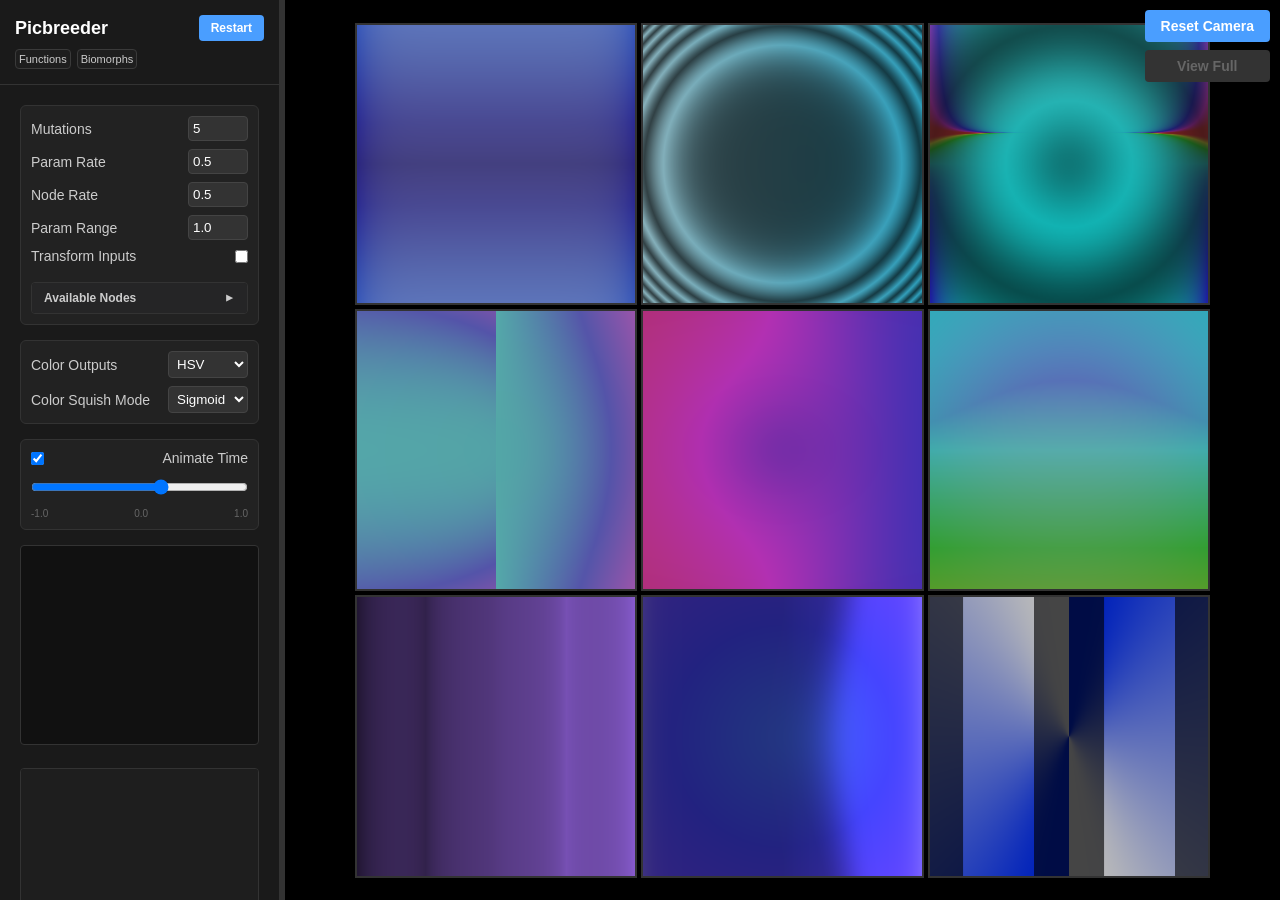
<file: picbreeder.html>
<!DOCTYPE html>
<html lang="en">
<head>
    <meta charset="UTF-8">
    <meta name="viewport" content="width=device-width, initial-scale=1.0">
    <title>Picbreeder</title>
    <style>
        * { margin: 0; padding: 0; box-sizing: border-box; }
        html, body {
            width: 100%;
            height: 100%;
            background: #111;
            overflow: hidden;
            display: flex;
        }
        
        /* Layout: Sidebar Wrapper */
        #sidebar-wrapper {
            display: flex;
            height: 100%;
            flex-shrink: 0;
            position: relative;
        }

        #sidebar {
            width: 280px;
            height: 100%;
            background: #1a1a1a;
            border-right: 1px solid #333;
            display: flex;
            flex-direction: column;
            overflow: hidden;
            color: #ccc;
            font-family: sans-serif;
            font-size: 14px;
        }

        #sidebar.collapsed {
            width: 0 !important;
            padding: 0;
            border: none;
            overflow: hidden;
        }

        #sidebar-resizer {
            width: 5px;
            height: 100%;
            background: #333;
            cursor: col-resize;
            user-select: none;
            z-index: 100;
            transition: background 0.2s;
        }
        #sidebar-resizer:hover, body.resizing-sidebar #sidebar-resizer {
            background: #4a9eff;
        }

        .sidebar-header {
            padding: 15px;
            border-bottom: 1px solid #333;
            flex-shrink: 0;
        }

        .sidebar-header h2 {
            margin: 0;
            font-size: 18px;
            color: #fff;
        }
        
        .controls-content {
            flex: 1;
            overflow-y: auto;
            display: flex;
            flex-direction: column;
            gap: 10px;
            padding: 10px;
        }

        #toggleSidebar {
            background: transparent;
            border: 1px solid #444;
            color: #888;
            border-radius: 4px;
            cursor: pointer;
            width: 24px;
            height: 24px;
            display: flex;
            align-items: center;
            justify-content: center;
            font-weight: bold;
        }
        #toggleSidebar:hover { color: #fff; border-color: #666; }

        .controls-content {
            padding: 20px;
            display: flex;
            flex-direction: column;
            gap: 15px;
            flex-grow: 1;
        }

        /* --- Grid & Content --- */
        #grid-container {
            flex-grow: 1;
            height: 100%;
            display: flex;
            align-items: center;
            justify-content: center;
            background: #000;
            position: relative;
            overflow: hidden;
        }

        #grid {
            display: grid;
            grid-template-columns: repeat(3, 1fr);
            grid-template-rows: repeat(3, 1fr);
            /* Dynamically sized via JS */
            width: 90%; 
            height: 90%;
            gap: 4px;
            transform-origin: center; 
        }

        .cell {
            position: relative;
            cursor: pointer;
            overflow: hidden;
            background: #000;
            box-sizing: content-box; /* Border adds to size, not subtracted from it */
        }
        
        /* Use pseudo-element for border to avoid affecting canvas size */
        .cell::before {
            content: '';
            position: absolute;
            top: 0;
            left: 0;
            right: 0;
            bottom: 0;
            border: 2px solid #333;
            pointer-events: none;
            z-index: 1;
        }
        
        .cell:hover::before {
            border-color: #666;
        }
        
        .cell.selected::before {
            border-color: #4a9eff;
            border-width: 6px;
        }
        
        .cell canvas {
            width: 100%;
            height: 100%;
            display: block;
        }

        /* --- Control Widgets --- */
        .control-group {
            display: flex;
            flex-direction: column;
            gap: 8px;
            background: #222;
            padding: 10px;
            border-radius: 6px;
            border: 1px solid #333;
        }
        
        label {
            display: flex;
            justify-content: space-between;
            align-items: center;
        }
        
        input[type="number"], input[type="range"], select {
            background: #333;
            border: 1px solid #444;
            color: white;
            padding: 4px;
            border-radius: 4px;
            width: 60px;
        }
        select { width: 80px; }
        
        input[type="range"] { width: 100%; }

        button.action-btn {
            background: #4a9eff;
            color: white;
            border: none;
            padding: 10px;
            border-radius: 4px;
            cursor: pointer;
            font-weight: bold;
            margin-top: 10px;
            width: 100%;
        }
        button.action-btn:hover { background: #3b82d6; }
        button.action-btn:active { background: #2563eb; }
        
        #codeDisplay {
            background: #111;
            padding: 10px;
            border: 1px solid #333;
            border-radius: 4px;
            font-family: monospace;
            font-size: 11px;
            overflow-y: auto;
            max-height: 400px;
            min-height: 200px;
        }
        
        #treeViewer {
            width: 100%;
            border: 1px solid #333;
            border-radius: 4px;
            margin-top: 8px;
            min-height: 200px;
            flex: 1;
        }
        
        .function-section {
            margin-bottom: 10px;
        }
        
        .function-header {
            font-weight: bold;
            color: #888;
            margin-bottom: 6px;
            font-size: 10px;
            text-transform: uppercase;
            letter-spacing: 0.5px;
        }
        
        .function-item {
            margin-bottom: 4px;
            padding: 6px 8px;
            background: #1a1a1a;
            border-radius: 4px;
            cursor: pointer;
            transition: all 0.15s;
            border: 1px solid transparent;
        }
        
        .function-item:hover {
            background: #222;
            border-color: #444;
        }
        
        .function-item.selected {
            background: #1e2a3a;
            border-color: #4a9eff;
        }
        
        .function-name {
            color: #4a9eff;
            font-weight: bold;
        }
        
        .function-body {
            color: #9cdcfe;
            margin-left: 4px;
        }
        
        .input-function-name {
            color: #f0a;
        }
        

        .expandable-section {
            margin-top: 10px;
            border: 1px solid #333;
            border-radius: 4px;
            overflow: hidden;
        }

        .expandable-header {
            padding: 8px 12px;
            background: #252526;
            cursor: pointer;
            user-select: none;
            display: flex;
            justify-content: space-between;
            align-items: center;
            font-size: 12px;
            color: #ccc;
            font-weight: bold;
        }

        .expandable-header:hover {
            background: #2d2d30;
        }

        .expandable-arrow {
            transition: transform 0.2s;
        }

        .expandable-section.collapsed .expandable-arrow {
            transform: rotate(-90deg);
        }

        .expandable-content {
            max-height: 300px;
            overflow-y: auto;
            background: #1a1a1a;
            padding: 10px;
            transition: max-height 0.3s ease-out;
        }

        .expandable-section.collapsed .expandable-content {
            max-height: 0;
            padding: 0;
            overflow: hidden;
        }

        .node-list {
            display: flex;
            flex-direction: column;
            gap: 6px;
        }

        .node-item {
            display: flex;
            align-items: center;
            gap: 8px;
            font-size: 12px;
            color: #ccc;
        }

        .node-item input[type="checkbox"] {
            cursor: pointer;
        }

        .help-text {
            font-size: 12px;
            color: #888;
            margin-top: 5px;
            line-height: 1.4;
        }
        
        #fullViewContainer {
            display: none;
            flex: 1;
            position: relative;
            overflow: hidden;
            background: #000;
        }
        
        #fullViewContainer.active {
            display: block;
        }
        
        #fullViewCanvas {
            width: 100%;
            height: 100%;
            display: block;
            cursor: grab;
        }
        
        #fullViewCanvas:active {
            cursor: grabbing;
        }
        
        #gridControls, #fullViewControls {
            position: absolute;
            top: 10px;
            right: 10px;
            display: flex;
            flex-direction: column;
            gap: 8px;
            z-index: 10;
        }
        
        #gridControls button, #fullViewControls button {
            background: #4a9eff;
            color: white;
            border: none;
            padding: 8px 16px;
            border-radius: 4px;
            cursor: pointer;
            font-weight: bold;
            font-size: 14px;
        }
        
        #gridControls button:hover:not(:disabled), #fullViewControls button:hover {
            background: #3b82d6;
        }
        
        #gridControls button:disabled {
            background: #333;
            color: #666;
            cursor: not-allowed;
        }

        .nav-link {
            font-size: 11px;
            color: #ccc;
            background: #1e1e1e;
            border: 1px solid #3a3a3a;
            border-radius: 4px;
            padding: 3px;
            margin-top: 8px;
            text-decoration: none;
        }
        .nav-link:hover { background: #2a2a2a; border-color: #555; color: #fff; }

        body.portrait { flex-direction: column; }
        body.portrait #sidebar-wrapper { width: 100%; height: auto; flex-direction: column-reverse; order: 2; flex-shrink: 0; }
        body.portrait #sidebar { width: 100%; height: 220px; border-right: none; border-top: 1px solid #333; }
        body.portrait #sidebar-resizer { width: 100%; height: 8px; cursor: row-resize; }
        body.portrait #grid-container { order: 1; width: 100%; height: auto; }
        body.portrait #fullViewContainer { order: 1; }

    </style>
</head>
<body>
    <div id="sidebar-wrapper">
        <div id="sidebar">
            <div class="sidebar-header">
                <div style="display: flex; justify-content: space-between; align-items: center;">
                    <h2>Picbreeder</h2>
                    <button class="action-btn" onclick="restart()" style="margin: 0; width: auto; padding: 6px 12px; font-size: 12px;">Restart</button>
                </div>
                <div style="display:flex; gap:6px;">
                    <a href="index.html" class="nav-link">Functions</a>
                    <a href="biomorphs.html" class="nav-link">Biomorphs</a>
                </div>
            </div>
            
            <div class="controls-content">
                <div class="control-group">
                    <label>
                        <span>Mutations</span>
                        <input type="number" id="mutInput" min="1" max="50" value="5">
                    </label>
                    <label>
                        <span>Param Rate</span>
                        <input type="number" id="pRateInput" min="0" max="1" step="0.1" value="0.5">
                    </label>
                    <label>
                        <span>Node Rate</span>
                        <input type="number" id="nRateInput" min="0" max="1" step="0.1" value="0.5">
                    </label>
                     <label>
                        <span>Param Range</span>
                        <input type="number" id="sizeInput" min="0.1" max="10" step="0.1" value="1.0">
                    </label>
                    <label>
                        <span>Transform Inputs</span>
                        <input type="checkbox" id="inputTransBtn"> 
                    </label>
                    
                    <div class="expandable-section collapsed" id="availableNodesSection">
                        <div class="expandable-header">
                            <span>Available Nodes</span>
                            <span class="expandable-arrow">▼</span>
                        </div>
                        <div class="expandable-content">
                            <div class="node-list" id="nodeList">
                                <!-- Node checkboxes will be populated here -->
                            </div>
                        </div>
                    </div>
                </div>

                <div class="control-group">
                    <label>
                        <span>Color Outputs</span>
                        <select id="colorOutputSelect">
                            <option value="hsv">HSV</option>
                            <option value="rgb">RGB</option>
                        </select>
                    </label>
                    <label>
                        <span>Color Squish Mode</span>
                        <select id="squishModeSelect">
                            <option value="0">Sigmoid</option>
                            <option value="1">Clip</option>
                        </select>
                    </label>
                </div>

                <div class="control-group">
                    <label>
                        <input type="checkbox" id="animBtn" checked> 
                        <span>Animate Time</span>
                    </label>
                    <input type="range" id="timeSlider" min="-1" max="1" step="0.01" value="0">
                    <div style="display:flex; justify-content:space-between; font-size:10px; color:#666;">
                        <span>-1.0</span><span>0.0</span><span>1.0</span>
                    </div>
                </div>

                <div id="codeDisplay"></div>
                <iframe id="treeViewer" src="tree_viewer.html"></iframe>
            </div>
        </div>
        <div id="sidebar-resizer"></div>
    </div>

    <div id="grid-container">
        <div id="gridControls">
            <button id="resetCameraBtn">Reset Camera</button>
            <button id="viewFullBtn" disabled>View Full</button>
        </div>
        <div id="grid">
            <!-- 9 Cells generated here -->
        </div>
    </div>
    
    <div id="fullViewContainer">
        <div id="fullViewControls">
            <button id="resetCameraBtn2">Reset Camera</button>
            <button id="exitFullBtn">Exit Full</button>
        </div>
        <canvas id="fullViewCanvas"></canvas>
    </div>

    <script src="function_trees.js"></script>
    <script>
        const grid = document.getElementById('grid');
        const gridContainer = document.getElementById('grid-container');
        const codeDisplay = document.getElementById('codeDisplay');
        const treeViewer = document.getElementById('treeViewer');
        const viewFullBtn = document.getElementById('viewFullBtn');
        const exitFullBtn = document.getElementById('exitFullBtn');
        const resetCameraBtn = document.getElementById('resetCameraBtn');
        const resetCameraBtn2 = document.getElementById('resetCameraBtn2');
        const fullViewContainer = document.getElementById('fullViewContainer');
        const fullViewCanvas = document.getElementById('fullViewCanvas');
        const animBtn = document.getElementById('animBtn');
        const timeSlider = document.getElementById('timeSlider');
        const squishModeSelect = document.getElementById('squishModeSelect');
        const availableNodesSection = document.getElementById('availableNodesSection');
        const nodeList = document.getElementById('nodeList');
        
        // Populate Available Nodes list
        function populateNodeList() {
            const nodeNames = Object.keys(NodeBlocks);
            nodeList.innerHTML = '';
            nodeNames.forEach(nodeName => {
                const item = document.createElement('div');
                item.className = 'node-item';
                
                const checkbox = document.createElement('input');
                checkbox.type = 'checkbox';
                checkbox.checked = true;
                checkbox.id = `node_${nodeName}`;
                
                const label = document.createElement('label');
                label.htmlFor = `node_${nodeName}`;
                label.textContent = nodeName;
                label.style.cursor = 'pointer';
                
                item.appendChild(checkbox);
                item.appendChild(label);
                nodeList.appendChild(item);
            });
        }
        
        // Handle expandable section toggle
        availableNodesSection.querySelector('.expandable-header').addEventListener('click', () => {
            availableNodesSection.classList.toggle('collapsed');
        });
        
        // Get currently selected nodes from checkboxes
        function getAvailableNodes() {
            const checkboxes = nodeList.querySelectorAll('input[type="checkbox"]');
            const selected = [];
            checkboxes.forEach(cb => {
                if (cb.checked) {
                    // Extract node name from id (format: node_<nodeName>)
                    const nodeName = cb.id.replace('node_', '');
                    selected.push(nodeName);
                }
            });
            return selected;
        }
        
        populateNodeList();
        
        // Settings
        const resolution = 512; 
        const cellCount = 9;
        const cells = [];
        
        // State
        let timeVal = 0.0;
        let isAnimating = true;
        let animSpeed = 0.01;
        let animDir = 1;
        let parentFn = null; 
        let squishMode = 0;
        let selectedIndex = 4; // Default to center
        let selectedTreeKey = null;
        let currentSelectedTree = null;
        
        // Full view state
        let isFullView = false;
        let fullViewGL = null;
        let fullViewProgram = null;
        let fullViewFn = null;
        
        // Shared View State (used by both grid and full view)
        let viewState = {
            scale: 1.0,
            offsetX: 0.0,
            offsetY: 0.0
        };
        let isDragging = false;
        let lastMouse = { x: 0, y: 0 };

        // --- Layout Logic (Sidebar & Grid) ---
        
        const sidebarWrapper = document.getElementById('sidebar-wrapper');
        const sidebar = document.getElementById('sidebar');
        const resizer = document.getElementById('sidebar-resizer');
        let isResizing = false;

        function resizeGrid() {
            const w = gridContainer.clientWidth;
            const h = gridContainer.clientHeight;
            const size = Math.min(w, h) * 0.95;
            grid.style.width = size + 'px';
            grid.style.height = size + 'px';
        }

        function checkOrientation() {
            const portrait = window.innerWidth < window.innerHeight;
            if (portrait) {
                sidebar.style.width = '';
            } else {
                sidebar.style.height = '';
            }
            document.body.classList.toggle('portrait', portrait);
            resizeGrid();
        }

        window.addEventListener('resize', () => {
            checkOrientation();
            if (isFullView) { resizeFullViewCanvas(); renderFullView(); }
        });
        
        resizer.addEventListener('mousedown', (e) => {
            isResizing = true;
            document.body.classList.add('resizing-sidebar');
            e.preventDefault();
        });

        resizer.addEventListener('touchstart', (e) => {
            isResizing = true;
            document.body.classList.add('resizing-sidebar');
            e.preventDefault();
        }, { passive: false });

        function handleResizerMove(clientX, clientY) {
            if (document.body.classList.contains('portrait')) {
                const newHeight = window.innerHeight - clientY;
                if (newHeight < 50 || newHeight > window.innerHeight - 100) return;
                sidebar.style.height = newHeight + 'px';
            } else {
                const newWidth = clientX;
                if (newWidth < 50 || newWidth > window.innerWidth - 100) return;
                sidebar.style.width = newWidth + 'px';
            }
            requestAnimationFrame(resizeGrid);
        }

        window.addEventListener('mousemove', (e) => {
            if (!isResizing) return;
            handleResizerMove(e.clientX, e.clientY);
        });

        window.addEventListener('touchmove', (e) => {
            if (!isResizing) return;
            e.preventDefault();
            handleResizerMove(e.touches[0].clientX, e.touches[0].clientY);
        }, { passive: false });

        window.addEventListener('mouseup', () => {
            if (isResizing) {
                isResizing = false;
                document.body.classList.remove('resizing-sidebar');
            }
        });

        window.addEventListener('touchend', () => {
            if (isResizing) {
                isResizing = false;
                document.body.classList.remove('resizing-sidebar');
            }
        });

        // --- WebGL Setup ---

        const sharedGLCanvas = document.createElement('canvas');
        sharedGLCanvas.width = resolution;
        sharedGLCanvas.height = resolution;
        const sharedGL = sharedGLCanvas.getContext('webgl', { preserveDrawingBuffer: true });
        const _sharedBuf = sharedGL.createBuffer();
        sharedGL.bindBuffer(sharedGL.ARRAY_BUFFER, _sharedBuf);
        sharedGL.bufferData(sharedGL.ARRAY_BUFFER, new Float32Array([
            -1.0, -1.0,  1.0, -1.0, -1.0,  1.0,
            -1.0,  1.0,  1.0, -1.0,  1.0,  1.0]), sharedGL.STATIC_DRAW);

        function createCell(index) {
            const div = document.createElement('div');
            div.className = 'cell';

            const displayCanvas = document.createElement('canvas');
            displayCanvas.width = resolution;
            displayCanvas.height = resolution;
            div.appendChild(displayCanvas);

            grid.appendChild(div);

            return { div, displayCanvas, fn: null, program: null, index };
        }

        for(let i=0; i<cellCount; i++) {
            cells.push(createCell(i));
        }

        // --- Shader Compiler ---
        function compileShader(gl, type, source) {
            const shader = gl.createShader(type);
            gl.shaderSource(shader, source);
            gl.compileShader(shader);
            if (!gl.getShaderParameter(shader, gl.COMPILE_STATUS)) {
                console.error("Shader compile error:", gl.getShaderInfoLog(shader));
                gl.deleteShader(shader);
                return null;
            }
            return shader;
        }

        function updateCellShader(cell) {
            const gl = sharedGL;
            if (cell.program) gl.deleteProgram(cell.program);

            const vsSource = `
                attribute vec2 position;
                varying vec2 vUv;
                void main() {
                    vUv = position * 0.5 + 0.5; // 0..1
                    gl_Position = vec4(position, 0.0, 1.0);
                }
            `;

            const treeGLSL = cell.fn.getGLSL('tree_fn');
            
            const fsSource = `
                precision highp float;
                varying vec2 vUv;
                uniform float uTime;
                uniform vec2 uOffset;
                uniform float uScale;
                uniform int uSquishMode; // 0 = Sigmoid, 1 = Clip
                uniform int uColorMode; // 0 = HSV, 1 = RGB

                ${treeGLSL}

                // HSV to RGB helper
                vec3 hsv2rgb(vec3 c) {
                    vec4 K = vec4(1.0, 2.0 / 3.0, 1.0 / 3.0, 3.0);
                    vec3 p = abs(fract(c.xxx + K.xyz) * 6.0 - K.www);
                    return c.z * mix(K.xxx, clamp(p - K.xxx, 0.0, 1.0), c.y);
                }

                float sigmoid(float x) {
                    return 1.0 / (1.0 + exp(-x));
                }
                
                float processColor(float x) {
                    if (uSquishMode == 1) {
                        return clamp(x, 0.0, 1.0);
                    } else {
                        return sigmoid(x);
                    }
                }

                void main() {
                    vec2 coord = vUv * 2.0 - 1.0;
                    vec2 effectiveCoord = (coord / uScale) - uOffset;
                    
                    float x = effectiveCoord.x;
                    float y = effectiveCoord.y;
                    float t = uTime;
                    float d = sqrt(x*x + y*y + t*t); 

                    float h, s, v;
                    tree_fn(x, y, d, t, h, s, v);

                    vec3 processed = vec3(processColor(h), processColor(s), processColor(v));
                    vec3 rgb;
                    if (uColorMode == 0) {
                        rgb = hsv2rgb(processed); // HSV mode
                    } else {
                        rgb = processed; // RGB mode - use values directly
                    }
                    gl_FragColor = vec4(rgb, 1.0);
                }
            `;

            const vs = compileShader(gl, gl.VERTEX_SHADER, vsSource);
            const fs = compileShader(gl, gl.FRAGMENT_SHADER, fsSource);
            if (!vs || !fs) return;

            const program = gl.createProgram();
            gl.attachShader(program, vs);
            gl.attachShader(program, fs);
            gl.linkProgram(program);
            
            if (!gl.getProgramParameter(program, gl.LINK_STATUS)) {
                return;
            }
            
            cell.program = program;
            
            gl.useProgram(program);
            const posLoc = gl.getAttribLocation(program, "position");
            gl.enableVertexAttribArray(posLoc);
            gl.vertexAttribPointer(posLoc, 2, gl.FLOAT, false, 0, 0);
        }

        function renderCell(cell) {
            if (!cell.program) return;
            const gl = sharedGL;
            gl.useProgram(cell.program);

            const posLoc = gl.getAttribLocation(cell.program, "position");
            gl.enableVertexAttribArray(posLoc);
            gl.vertexAttribPointer(posLoc, 2, gl.FLOAT, false, 0, 0);

            const timeLoc = gl.getUniformLocation(cell.program, "uTime");
            const offsetLoc = gl.getUniformLocation(cell.program, "uOffset");
            const scaleLoc = gl.getUniformLocation(cell.program, "uScale");
            const squishLoc = gl.getUniformLocation(cell.program, "uSquishMode");
            const colorModeLoc = gl.getUniformLocation(cell.program, "uColorMode");

            const colorMode = document.getElementById('colorOutputSelect').value === 'hsv' ? 0 : 1;

            gl.uniform1f(timeLoc, timeVal);
            gl.uniform2f(offsetLoc, viewState.offsetX, viewState.offsetY);
            gl.uniform1f(scaleLoc, viewState.scale);
            gl.uniform1i(squishLoc, squishMode);
            gl.uniform1i(colorModeLoc, colorMode);

            gl.viewport(0, 0, resolution, resolution);
            gl.drawArrays(gl.TRIANGLES, 0, 6);

            const ctx = cell.displayCanvas.getContext('2d');
            ctx.drawImage(sharedGLCanvas, 0, 0);
        }

        function renderAll() {
            if (isFullView) {
                renderFullView();
            } else {
                cells.forEach(renderCell);
            }
        }
        
        // --- Full View ---
        
        function initFullViewGL() {
            if (fullViewGL) return;
            
            const canvas = fullViewCanvas;
            fullViewGL = canvas.getContext('webgl', { preserveDrawingBuffer: true });
            const gl = fullViewGL;
            
            const buffer = gl.createBuffer();
            gl.bindBuffer(gl.ARRAY_BUFFER, buffer);
            gl.bufferData(gl.ARRAY_BUFFER, new Float32Array([
                -1.0, -1.0, 
                 1.0, -1.0, 
                -1.0,  1.0, 
                -1.0,  1.0, 
                 1.0, -1.0, 
                 1.0,  1.0]), gl.STATIC_DRAW);
        }
        
        function updateFullViewShader() {
            if (!fullViewGL || !fullViewFn) return;
            
            const gl = fullViewGL;
            if (fullViewProgram) gl.deleteProgram(fullViewProgram);

            const vsSource = `
                attribute vec2 position;
                varying vec2 vUv;
                void main() {
                    vUv = position * 0.5 + 0.5;
                    gl_Position = vec4(position, 0.0, 1.0);
                }
            `;

            const treeGLSL = fullViewFn.getGLSL('tree_fn');
            
            const fsSource = `
                precision highp float;
                varying vec2 vUv;
                uniform float uTime;
                uniform vec2 uOffset;
                uniform float uScale;
                uniform float uAspect;
                uniform int uSquishMode;
                uniform int uColorMode;

                ${treeGLSL}

                vec3 hsv2rgb(vec3 c) {
                    vec4 K = vec4(1.0, 2.0 / 3.0, 1.0 / 3.0, 3.0);
                    vec3 p = abs(fract(c.xxx + K.xyz) * 6.0 - K.www);
                    return c.z * mix(K.xxx, clamp(p - K.xxx, 0.0, 1.0), c.y);
                }

                float sigmoid(float x) {
                    return 1.0 / (1.0 + exp(-x));
                }
                
                float processColor(float x) {
                    if (uSquishMode == 1) {
                        return clamp(x, 0.0, 1.0);
                    } else {
                        return sigmoid(x);
                    }
                }

                void main() {
                    vec2 coord = vUv * 2.0 - 1.0;
                    // Apply aspect correction to maintain square pixels
                    if (uAspect > 1.0) {
                        coord.x *= uAspect;
                    } else {
                        coord.y /= uAspect;
                    }
                    vec2 effectiveCoord = (coord / uScale) - uOffset;
                    
                    float x = effectiveCoord.x;
                    float y = effectiveCoord.y;
                    float t = uTime;
                    float d = sqrt(x*x + y*y + t*t); 

                    float h, s, v;
                    tree_fn(x, y, d, t, h, s, v);

                    vec3 processed = vec3(processColor(h), processColor(s), processColor(v));
                    vec3 rgb;
                    if (uColorMode == 0) {
                        rgb = hsv2rgb(processed);
                    } else {
                        rgb = processed;
                    }
                    gl_FragColor = vec4(rgb, 1.0);
                }
            `;

            const vs = compileShader(gl, gl.VERTEX_SHADER, vsSource);
            const fs = compileShader(gl, gl.FRAGMENT_SHADER, fsSource);
            if (!vs || !fs) return;

            const program = gl.createProgram();
            gl.attachShader(program, vs);
            gl.attachShader(program, fs);
            gl.linkProgram(program);
            
            if (!gl.getProgramParameter(program, gl.LINK_STATUS)) {
                return;
            }
            
            fullViewProgram = program;
            
            gl.useProgram(program);
            const posLoc = gl.getAttribLocation(program, "position");
            gl.enableVertexAttribArray(posLoc);
            gl.vertexAttribPointer(posLoc, 2, gl.FLOAT, false, 0, 0);
        }
        
        function resizeFullViewCanvas() {
            if (!fullViewCanvas || !isFullView) return;
            const rect = fullViewContainer.getBoundingClientRect();
            const scale = window.devicePixelRatio || 2;
            fullViewCanvas.width = rect.width * scale;
            fullViewCanvas.height = rect.height * scale;
        }
        
        function renderFullView() {
            if (!fullViewProgram || !fullViewGL) return;
            
            const gl = fullViewGL;
            gl.useProgram(fullViewProgram);
            
            const timeLoc = gl.getUniformLocation(fullViewProgram, "uTime");
            const offsetLoc = gl.getUniformLocation(fullViewProgram, "uOffset");
            const scaleLoc = gl.getUniformLocation(fullViewProgram, "uScale");
            const aspectLoc = gl.getUniformLocation(fullViewProgram, "uAspect");
            const squishLoc = gl.getUniformLocation(fullViewProgram, "uSquishMode");
            const colorModeLoc = gl.getUniformLocation(fullViewProgram, "uColorMode");
            
            const colorMode = document.getElementById('colorOutputSelect').value === 'hsv' ? 0 : 1;
            const aspect = fullViewCanvas.width / fullViewCanvas.height;
            
            gl.uniform1f(timeLoc, timeVal);
            gl.uniform2f(offsetLoc, viewState.offsetX, viewState.offsetY);
            gl.uniform1f(scaleLoc, viewState.scale);
            gl.uniform1f(aspectLoc, aspect);
            gl.uniform1i(squishLoc, squishMode);
            gl.uniform1i(colorModeLoc, colorMode);
            
            gl.viewport(0, 0, fullViewCanvas.width, fullViewCanvas.height);
            gl.drawArrays(gl.TRIANGLES, 0, 6);
        }
        
        function enterFullView() {
            if (selectedIndex === -1) return;
            
            isFullView = true;
            fullViewFn = cells[selectedIndex].fn;
            
            gridContainer.style.display = 'none';
            fullViewContainer.classList.add('active');
            
            initFullViewGL();
            resizeFullViewCanvas();
            updateFullViewShader();
            renderFullView();
        }
        
        function exitFullView() {
            isFullView = false;
            fullViewContainer.classList.remove('active');
            gridContainer.style.display = 'flex';
            resizeGrid();
            renderAll();
        }
        
        viewFullBtn.addEventListener('click', enterFullView);
        
        exitFullBtn.addEventListener('click', exitFullView);
        
        function resetCamera() {
            viewState = { scale: 1.0, offsetX: 0.0, offsetY: 0.0 };
            renderAll();
        }
        
        resetCameraBtn.addEventListener('click', resetCamera);
        resetCameraBtn2.addEventListener('click', resetCamera);
        
        // Full view interactions
        fullViewCanvas.addEventListener('mousedown', (e) => {
            isDragging = false;
            lastMouse = { x: e.clientX, y: e.clientY };
            
            const onMove = (em) => {
                const dx = em.clientX - lastMouse.x;
                const dy = em.clientY - lastMouse.y;
                if (Math.abs(dx) > 2 || Math.abs(dy) > 2) isDragging = true;
                
                const sensitivity = 2.0 / (Math.min(fullViewCanvas.width, fullViewCanvas.height) * viewState.scale);
                viewState.offsetX += dx * sensitivity;
                viewState.offsetY -= dy * sensitivity;
                
                lastMouse = { x: em.clientX, y: em.clientY };
                requestAnimationFrame(renderFullView);
            };
            
            const onUp = () => {
                window.removeEventListener('mousemove', onMove);
                window.removeEventListener('mouseup', onUp);
            };
            
            window.addEventListener('mousemove', onMove);
            window.addEventListener('mouseup', onUp);
        });
        
        fullViewCanvas.addEventListener('touchstart', (e) => {
            e.preventDefault();
            isDragging = false;
            const t = e.touches[0];
            lastMouse = { x: t.clientX, y: t.clientY };
        }, { passive: false });

        fullViewCanvas.addEventListener('touchmove', (e) => {
            e.preventDefault();
            if (e.touches.length === 1) {
                const t = e.touches[0];
                const dx = t.clientX - lastMouse.x;
                const dy = t.clientY - lastMouse.y;
                if (Math.abs(dx) > 2 || Math.abs(dy) > 2) isDragging = true;
                const sensitivity = 2.0 / (Math.min(fullViewCanvas.width, fullViewCanvas.height) * viewState.scale);
                viewState.offsetX += dx * sensitivity;
                viewState.offsetY -= dy * sensitivity;
                lastMouse = { x: t.clientX, y: t.clientY };
                requestAnimationFrame(renderFullView);
            } else if (e.touches.length === 2) {
                const d = Math.hypot(e.touches[0].clientX - e.touches[1].clientX, e.touches[0].clientY - e.touches[1].clientY);
                if (fullViewCanvas._lastPinchDist) {
                    const ratio = d / fullViewCanvas._lastPinchDist;
                    viewState.scale *= ratio;
                    requestAnimationFrame(renderFullView);
                }
                fullViewCanvas._lastPinchDist = d;
            }
        }, { passive: false });

        fullViewCanvas.addEventListener('touchend', (e) => {
            if (e.touches.length < 2) fullViewCanvas._lastPinchDist = null;
        });

        fullViewCanvas.addEventListener('wheel', (e) => {
            e.preventDefault();
            
            const rect = fullViewCanvas.getBoundingClientRect();
            const mouseX = (e.clientX - rect.left) / rect.width;
            const mouseY = (e.clientY - rect.top) / rect.height;
            
            const ndcX = (mouseX * 2 - 1);
            const ndcY = (1 - mouseY * 2);
            
            const worldX = ndcX / viewState.scale - viewState.offsetX;
            const worldY = ndcY / viewState.scale - viewState.offsetY;
            
            const zoomSpeed = 0.1;
            if (e.deltaY < 0) {
                viewState.scale *= (1 + zoomSpeed);
            } else {
                viewState.scale /= (1 + zoomSpeed);
            }
            
            viewState.offsetX = ndcX / viewState.scale - worldX;
            viewState.offsetY = ndcY / viewState.scale - worldY;
            
            renderFullView();
        }, { passive: false });
        

        // --- Logic ---

        function restart() {
            const useInputTrans = document.getElementById('inputTransBtn').checked;
            const availableNodes = getAvailableNodes();
            for (let i = 0; i < cellCount; i++) {
                cells[i].fn = new TreeFunction(["x", "y", "d", "t"], ["h", "s", "v"], useInputTrans);
                cells[i].fn.randomizeTrees(null, availableNodes);
                updateCellShader(cells[i]);
            }
            parentFn = cells[4].fn.clone();
            selectedIndex = -1;
            viewFullBtn.disabled = true;
            renderAll();
        }

        function init() {
            restart();
            requestAnimationFrame(() => requestAnimationFrame(checkOrientation));
            requestAnimationFrame(loop);
        }

        function spawnGeneration() {
            const muts = parseInt(document.getElementById('mutInput').value);
            const pRate = parseFloat(document.getElementById('pRateInput').value);
            const nRate = parseFloat(document.getElementById('nRateInput').value);
            const size = parseFloat(document.getElementById('sizeInput').value);
            const useInputTrans = document.getElementById('inputTransBtn').checked;
            const availableNodes = getAvailableNodes();

            cells[4].fn = parentFn.clone();
            
            // Handle Input Transforms toggle
            if (!useInputTrans) {
                cells[4].fn.useInputTrees = false;
                cells[4].fn.inputTrees = {};
            } else if (!cells[4].fn.useInputTrees || Object.keys(cells[4].fn.inputTrees).length === 0) {
                // Enable and initialize input trees if they don't exist
                cells[4].fn.initInputTrees();
            }
            
            updateCellShader(cells[4]);

            for (let i = 0; i < cellCount; i++) {
                if (i === 4) continue;
                const child = parentFn.clone();
                
                // Handle Input Transforms toggle
                if (!useInputTrans) {
                    child.useInputTrees = false;
                    child.inputTrees = {};
                } else if (!child.useInputTrees || Object.keys(child.inputTrees).length === 0) {
                    // Enable and initialize input trees if they don't exist
                    child.initInputTrees();
                }

                const count = Math.floor(Math.random() * muts) + 1;
                for (let m = 0; m < count; m++) {
                    child.mutate({
                        param_mutation_rate: pRate,
                        node_mutation_rate: nRate,
                        param_mutation_range: size,
                        available_nodes: availableNodes
                    });
                }
                cells[i].fn = child;
                updateCellShader(cells[i]);
            }
            
            // Update display but don't highlight
            updateCodeDisplay(cells[4].fn);
            if (selectedIndex !== -1 && cells[selectedIndex]) {
                cells[selectedIndex].div.classList.remove('selected');
            }
            selectedIndex = -1;
            viewFullBtn.disabled = true;
            
            renderAll();
        }

        function selectCell(index, triggerEvolutionIfSelected) {
            if (selectedIndex === index && triggerEvolutionIfSelected) {
                // Double click (or click on selected) -> Evolve
                parentFn = cells[index].fn.clone();
                spawnGeneration();
            } else {
                // Select
                if (selectedIndex !== -1 && cells[selectedIndex]) {
                    cells[selectedIndex].div.classList.remove('selected');
                }
                selectedIndex = index;
                cells[index].div.classList.add('selected');
                updateCodeDisplay(cells[index].fn);
                viewFullBtn.disabled = false;
            }
        }

        function updateCodeDisplay(fn) {
            if (!fn) return;
            let html = '';
            
            const functions = [];

            // Input Trees (Coordinate Transformations)
            if (fn.useInputTrees) {
                html += '<div class="function-section"><div class="function-header">Coordinates</div>';
                for (let name of fn.inputNames) {
                    if (fn.inputTrees[name]) {
                        const code = fn.inputTrees[name].getRawJS();
                        const key = `input_${name}`;
                        const selectedClass = selectedTreeKey === key ? 'selected' : '';
                        html += `<div class="function-item ${selectedClass}" data-tree-key="${key}">`;
                        html += `<span class="input-function-name">${name}'</span> = `;
                        html += `<span class="function-body">${code}</span>`;
                        html += `</div>`;
                        functions.push({key, tree: fn.inputTrees[name]});
                    }
                }
                html += '</div>';
            }

            // Output Trees (Colors)
            html += '<div class="function-section"><div class="function-header">Outputs</div>';
            for (let name of fn.outputNames) {
                const code = fn.trees[name].getRawJS();
                const key = `output_${name}`;
                const selectedClass = selectedTreeKey === key ? 'selected' : '';
                html += `<div class="function-item ${selectedClass}" data-tree-key="${key}">`;
                html += `<span class="function-name">${name}</span> = `;
                html += `<span class="function-body">${code}</span>`;
                html += `</div>`;
                functions.push({key, tree: fn.trees[name]});
            }
            html += '</div>';
            
            codeDisplay.innerHTML = html;
            
            // Add click handlers for function selection
            document.querySelectorAll('.function-item').forEach(item => {
                item.addEventListener('click', () => {
                    const key = item.getAttribute('data-tree-key');
                    selectedTreeKey = key;
                    
                    // Update selection styling
                    document.querySelectorAll('.function-item').forEach(i => i.classList.remove('selected'));
                    item.classList.add('selected');
                    
                    const funcData = functions.find(f => f.key === key);
                    if (funcData) {
                        currentSelectedTree = funcData.tree;
                        updateTreeViewer();
                    }
                });
            });
            
            // Auto-select first function
            if (functions.length > 0) {
                if (!selectedTreeKey || !functions.find(f => f.key === selectedTreeKey)) {
                    selectedTreeKey = functions[0].key;
                }
                const initialFunc = functions.find(f => f.key === selectedTreeKey);
                if (initialFunc) {
                    currentSelectedTree = initialFunc.tree;
                    updateTreeViewer();
                    const initialItem = document.querySelector(`[data-tree-key="${selectedTreeKey}"]`);
                    if (initialItem) initialItem.classList.add('selected');
                }
            }
        }
        
        function updateTreeViewer() {
            if (!currentSelectedTree) return;
            if (treeViewer && treeViewer.contentWindow) {
                const treeData = serializeNode(currentSelectedTree.root);
                treeViewer.contentWindow.postMessage(treeData, '*');
            }
        }

        treeViewer.addEventListener('load', () => updateTreeViewer());
        
        function serializeNode(node) {
            const data = {
                type: node.constructor.name,
                label: '',
                nodes: []
            };
            
            // Add specific info based on node type
            if (node.constructor.name === 'Constant') {
                data.label = node.param?.value?.toFixed(2) || '?';
            } else if (node.constructor.name === 'Variable') {
                data.label = node.name || '?';
            } else if (node.constructor.name === 'Linear') {
                const a = node.params?.[0]?.value?.toFixed(2) || '?';
                const b = node.params?.[1]?.value?.toFixed(2) || '?';
                data.label = `${a}x+${b}`;
            } else {
                data.label = node.constructor.name;
            }
            
            // Recursively serialize children
            if (node.nodes && node.nodes.length > 0) {
                data.nodes = node.nodes.map(n => serializeNode(n));
            }
            
            return data;
        }

        // --- Interaction ---

        cells.forEach(cell => {
            cell.div.addEventListener('click', (e) => {
                if (isDragging) return;
                selectCell(cell.index, true);
            });
            
            cell.div.addEventListener('contextmenu', (e) => {
                e.preventDefault();
            });

            cell.div.addEventListener('touchstart', (e) => {
                e.preventDefault();
                isDragging = false;
                const t = e.touches[0];
                lastMouse = { x: t.clientX, y: t.clientY };
            }, { passive: false });

            cell.div.addEventListener('touchmove', (e) => {
                e.preventDefault();
                const t = e.touches[0];
                const dx = t.clientX - lastMouse.x;
                const dy = t.clientY - lastMouse.y;
                if (Math.abs(dx) > 2 || Math.abs(dy) > 2) isDragging = true;
                const sensitivity = 4.0 / (grid.clientHeight * viewState.scale);
                viewState.offsetX += dx * sensitivity;
                viewState.offsetY -= dy * sensitivity;
                lastMouse = { x: t.clientX, y: t.clientY };
                requestAnimationFrame(renderAll);
            }, { passive: false });

            cell.div.addEventListener('touchend', () => {
                if (!isDragging) selectCell(cell.index, true);
            });

            cell.div.addEventListener('mousedown', (e) => {
                isDragging = false;
                lastMouse = { x: e.clientX, y: e.clientY };
                
                const onMove = (em) => {
                    const dx = em.clientX - lastMouse.x;
                    const dy = em.clientY - lastMouse.y;
                    if (Math.abs(dx) > 2 || Math.abs(dy) > 2) isDragging = true;
                    
                    const sensitivity = 4.0 / (grid.clientHeight * viewState.scale);
                    viewState.offsetX += dx * sensitivity;
                    viewState.offsetY -= dy * sensitivity;
                    
                    lastMouse = { x: em.clientX, y: em.clientY };
                    requestAnimationFrame(renderAll);
                };
                
                const onUp = () => {
                    window.removeEventListener('mousemove', onMove);
                    window.removeEventListener('mouseup', onUp);
                    if (isDragging) {
                        e.stopPropagation(); 
                    }
                };
                
                window.addEventListener('mousemove', onMove);
                window.addEventListener('mouseup', onUp);
            });
        });

        grid.addEventListener('wheel', (e) => {
            e.preventDefault();
            
            // Find which cell we're over
            const target = e.target.closest('.cell');
            if (!target) return;
            
            const rect = target.getBoundingClientRect();
            const mouseX = (e.clientX - rect.left) / rect.width;
            const mouseY = (e.clientY - rect.top) / rect.height;
            
            // Convert to normalized coords (-1 to 1)
            const ndcX = (mouseX * 2 - 1);
            const ndcY = (1 - mouseY * 2);
            
            // World position before zoom
            const worldX = ndcX / viewState.scale - viewState.offsetX;
            const worldY = ndcY / viewState.scale - viewState.offsetY;
            
            const zoomSpeed = 0.1;
            const oldScale = viewState.scale;
            if (e.deltaY < 0) {
                viewState.scale *= (1 + zoomSpeed);
            } else {
                viewState.scale /= (1 + zoomSpeed);
            }
            
            // Adjust offset so world position stays under cursor
            viewState.offsetX = ndcX / viewState.scale - worldX;
            viewState.offsetY = ndcY / viewState.scale - worldY;
            
            renderAll();
        }, { passive: false });

        document.addEventListener('keydown', (e) => {
            if (e.code === 'Space') {
                e.preventDefault();
                // Evolve selected or center if none
                const target = selectedIndex !== -1 ? selectedIndex : 4;
                selectCell(target, true); 
                // Force evolution if already selected
                if (selectedIndex === target) {
                     parentFn = cells[target].fn.clone();
                     spawnGeneration();
                }
            }
        });
        
        function loop() {
            if (animBtn.checked) {
                timeVal += animSpeed * animDir;
                if (timeVal > 1 || timeVal < -1) {
                    animDir *= -1;
                    timeVal = Math.max(-1, Math.min(1, timeVal));
                }
                timeSlider.value = timeVal;
                renderAll();
            }
            requestAnimationFrame(loop);
        }
        
        timeSlider.addEventListener('input', () => {
            timeVal = parseFloat(timeSlider.value);
            renderAll();
        });

        squishModeSelect.addEventListener('change', () => {
            squishMode = parseInt(squishModeSelect.value);
            renderAll();
        });

        init();

    </script>
</body>
</html>
</file>
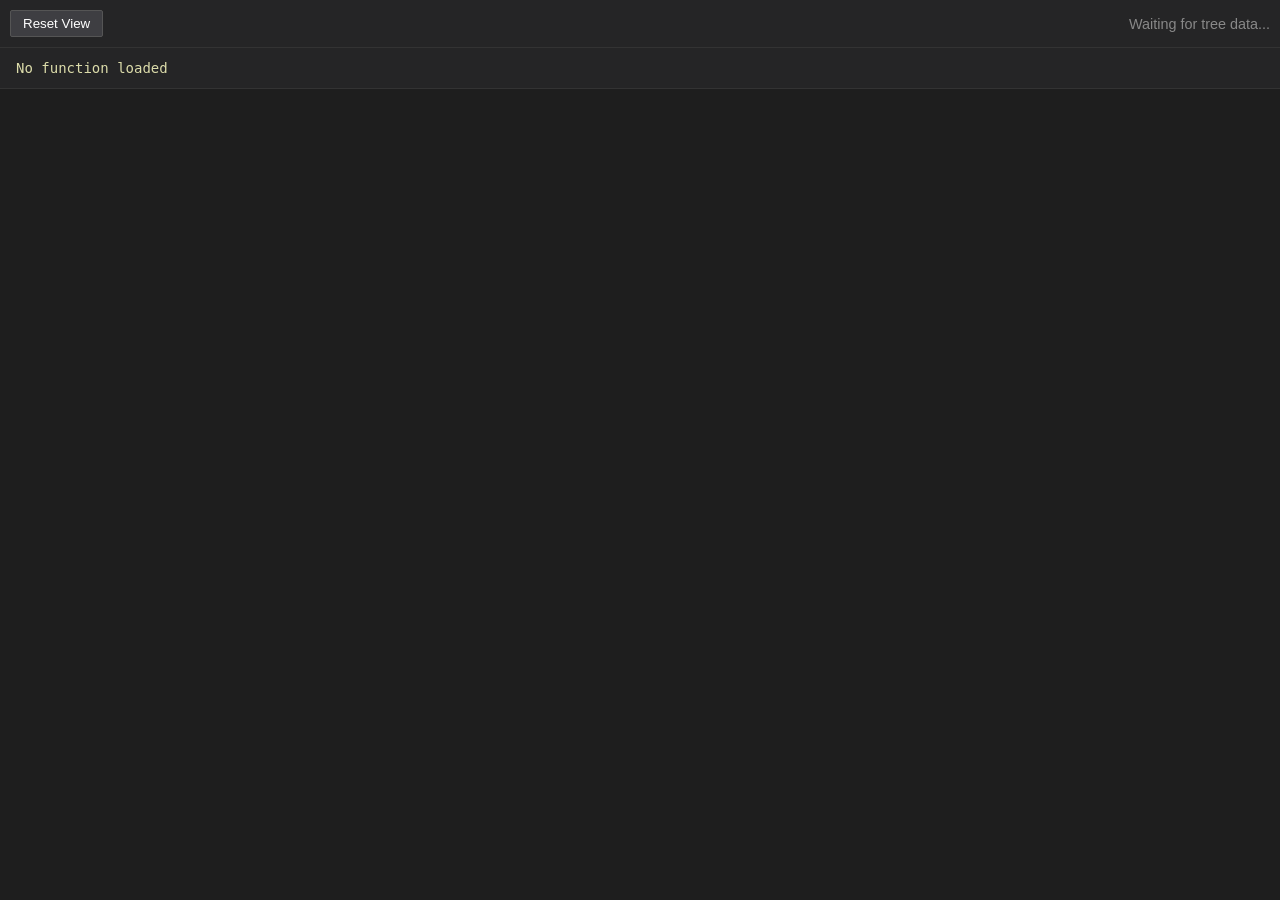
<file: tree_viewer.html>
<!DOCTYPE html>
<html lang="en">
<head>
    <meta charset="UTF-8">
    <meta name="viewport" content="width=device-width, initial-scale=1.0">
    <title>Tree Viewer</title>
    <style>
        body {
            margin: 0;
            padding: 0;
            background: #1e1e1e;
            color: #cccccc;
            font-family: sans-serif;
            overflow: hidden;
            width: 100vw;
            height: 100vh;
            display: flex;
            flex-direction: column;
        }
        #controls {
            padding: 10px;
            background: #252526;
            border-bottom: 1px solid #333;
            display: flex;
            gap: 10px;
        }
        button {
            background: #3e3e42;
            color: #fff;
            border: 1px solid #555;
            padding: 5px 12px;
            cursor: pointer;
            border-radius: 2px;
        }
        button:hover { background: #505050; }
        #canvas-container {
            flex: 1;
            position: relative;
            overflow: auto;
            cursor: grab;
        }
        #canvas-container:active {
            cursor: grabbing;
        }
        #function-display {
            padding: 12px 16px;
            background: #252526;
            border-bottom: 1px solid #333;
            font-family: 'Consolas', 'Monaco', monospace;
            font-size: 14px;
            color: #dcdcaa;
            max-height: 120px;
            overflow-y: auto;
            white-space: pre-wrap;
            word-break: break-all;
        }
        svg {
            display: block;
            width: 100%;
            height: 100%;
            user-select: none;
            -webkit-user-select: none;
            -moz-user-select: none;
            -ms-user-select: none;
        }
        .link {
            fill: none;
            stroke: #555;
            stroke-width: 2px;
            transition: stroke 0.2s;
        }
        .node {
            cursor: pointer;
            transition: transform 0.3s ease-out;
        }
        .node circle {
            fill: #2d2d30;
            stroke: #007acc;
            stroke-width: 2px;
            transition: all 0.2s;
        }
        .node:hover circle {
            fill: #3e3e42;
            stroke: #4ec9b0;
        }
        .node text {
            fill: #dcdcaa;
            font-size: 12px;
            font-weight: bold;
            text-anchor: middle;
            dominant-baseline: middle;
            pointer-events: none;
            font-family: 'Consolas', 'Monaco', monospace;
            text-shadow: 0 1px 2px rgba(0,0,0,0.8);
        }
        .node.leaf text { fill: #9cdcfe; }
        .node.param text { fill: #b5cea8; }
        body.embedded #controls,
        body.embedded #function-display { display: none; }
    </style>
</head>
<body>
    <div id="controls">
        <button id="resetBtn">Reset View</button>
        <div id="status" style="margin-left: auto; align-self: center; font-size: 0.9em; color: #888;">Waiting for tree data...</div>
    </div>
    <div id="function-display">No function loaded</div>
    <div id="canvas-container">
        <svg id="svg">
            <g id="viewport"></g>
        </svg>
    </div>

    <script>
        if (window !== window.parent) document.body.classList.add('embedded');

        const svg = document.getElementById('svg');
        const viewport = document.getElementById('viewport');
        const container = document.getElementById('canvas-container');
        const status = document.getElementById('status');
        const functionDisplay = document.getElementById('function-display');
        
        let currentScale = 1;
        let currentTranslate = { x: 0, y: 0 };
        let isDragging = false;
        let startDrag = { x: 0, y: 0 };

        // Zoom/Pan
        container.addEventListener('wheel', (e) => {
            e.preventDefault();
            const zoomSpeed = 0.1;
            const direction = e.deltaY > 0 ? -1 : 1;
            const newScale = Math.max(0.1, Math.min(5, currentScale + direction * zoomSpeed * currentScale));
            
            // Zoom towards mouse pointer logic could go here, keeping simple center zoom for now
            currentScale = newScale;
            updateTransform();
        });

        container.addEventListener('mousedown', (e) => {
            isDragging = true;
            startDrag = { x: e.clientX - currentTranslate.x, y: e.clientY - currentTranslate.y };
        });

        window.addEventListener('mousemove', (e) => {
            if (isDragging) {
                currentTranslate.x = e.clientX - startDrag.x;
                currentTranslate.y = e.clientY - startDrag.y;
                updateTransform();
            }
        });

        window.addEventListener('mouseup', () => isDragging = false);

        document.getElementById('resetBtn').addEventListener('click', () => {
            // Recenter
            fitTree();
        });

        function updateTransform() {
            viewport.setAttribute('transform', `translate(${currentTranslate.x}, ${currentTranslate.y}) scale(${currentScale})`);
        }

        let hasFitTree = false;
        const ROOT_X = 0;
        const ROOT_Y = 50;

        // Tree Layout Logic
        function renderTree(rootData) {
            viewport.innerHTML = ''; // Clear
            if (!rootData) return;

            // 1. Calculate positions
            // Simple approach: Assign x based on inorder traversal of leaves
            
            const LEVEL_HEIGHT = 60;
            const NODE_RADIUS = 20;
            const NODE_PADDING = 8;
            const SIBLING_PADDING = 40;
            
            let leafCounter = 0;
            const nodes = [];
            const links = [];

            function traverse(node, depth) {
                // Simplify labels for basic operations
                let displayLabel = node.label || node.type;
                if (node.type === 'Add') displayLabel = '+';
                else if (node.type === 'Multiply') displayLabel = '×';
                else if (node.type === 'Divide') displayLabel = '÷';
                
                const nodeInfo = { 
                    data: node, 
                    depth: depth, 
                    x: 0, 
                    y: ROOT_Y + depth * LEVEL_HEIGHT,
                    children: [],
                    label: displayLabel,
                    width: 0
                };
                
                // Calculate width based on label length
                const labelLength = nodeInfo.label.length;
                nodeInfo.width = Math.max(NODE_RADIUS * 2, labelLength * 7 + NODE_PADDING * 2);
                
                nodes.push(nodeInfo);

                if (node.nodes && node.nodes.length > 0) {
                    let childrenXSum = 0;
                    node.nodes.forEach(childData => {
                        const childInfo = traverse(childData, depth + 1);
                        nodeInfo.children.push(childInfo);
                        links.push({ source: nodeInfo, target: childInfo });
                        childrenXSum += childInfo.x;
                    });
                    nodeInfo.x = childrenXSum / nodeInfo.children.length;
                } else {
                    nodeInfo.x = leafCounter * (NODE_RADIUS * 3.5 + SIBLING_PADDING);
                    leafCounter++;
                }
                return nodeInfo;
            }

            const root = traverse(rootData, 0);

            // Center tree around root at x=0
            const rootX = root.x;
            nodes.forEach(n => n.x -= rootX);
            root.x = ROOT_X;

            // Draw Links
            links.forEach(link => {
                const path = document.createElementNS('http://www.w3.org/2000/svg', 'path');
                path.setAttribute('class', 'link');
                // Bezier curve
                const d = `M${link.source.x},${link.source.y} C${link.source.x},${(link.source.y + link.target.y)/2} ${link.target.x},${(link.source.y + link.target.y)/2} ${link.target.x},${link.target.y}`;
                path.setAttribute('d', d);
                viewport.appendChild(path);
            });

            // Draw Nodes
            nodes.forEach(node => {
                const g = document.createElementNS('http://www.w3.org/2000/svg', 'g');
                g.setAttribute('class', `node ${node.data.nodes.length === 0 ? 'leaf' : ''} ${node.data.type === 'Param' ? 'param' : ''}`);
                g.setAttribute('transform', `translate(${node.x}, ${node.y})`);
                
                // Always use rounded rect
                const width = node.width;
                const height = NODE_RADIUS * 1.5;
                const rect = document.createElementNS('http://www.w3.org/2000/svg', 'rect');
                rect.setAttribute('x', -width/2);
                rect.setAttribute('y', -height/2);
                rect.setAttribute('width', width);
                rect.setAttribute('height', height);
                rect.setAttribute('rx', 4);
                rect.setAttribute('ry', 4);
                rect.style.fill = '#2d2d30';
                rect.style.stroke = node.data.nodes.length === 0 ? '#9cdcfe' : '#007acc';
                rect.style.strokeWidth = '2px';
                g.appendChild(rect);

                const text = document.createElementNS('http://www.w3.org/2000/svg', 'text');
                text.textContent = node.label;
                text.style.fill = '#dcdcaa';
                text.style.fontSize = '12px';
                text.style.fontWeight = 'bold';
                text.style.textAnchor = 'middle';
                text.style.dominantBaseline = 'middle';
                text.style.pointerEvents = 'none';
                g.appendChild(text);
                
                // Add tooltip title
                const title = document.createElementNS('http://www.w3.org/2000/svg', 'title');
                title.textContent = `${node.data.type}: ${node.data.label}`;
                g.appendChild(title);

                viewport.appendChild(g);
            });

            fitTree(nodes);
            status.textContent = `Tree Depth: ${Math.max(...nodes.map(n => n.depth))} | Nodes: ${nodes.length}`;
            
            const funcStr = buildFunctionString(rootData);
            functionDisplay.textContent = funcStr;
        }
        
        function buildFunctionString(node) {
            if (!node) return '';
            
            // If rawJS is provided, use it directly
            if (node.rawJS) {
                return node.rawJS;
            }
            
            // Fallback for backwards compatibility
            return node.label || node.type || '?';
        }

        function fitTree(nodes) {
            if (!nodes) {
                // Reset to default: root at top middle
                currentScale = 1;
                currentTranslate = {x: container.clientWidth/2, y: 50};
                updateTransform();
                return;
            }
            
            // Calculate bounding box for appropriate scale
            const xs = nodes.map(n => n.x);
            const ys = nodes.map(n => n.y);
            const minX = Math.min(...xs) - 30;
            const maxX = Math.max(...xs) + 30;
            const minY = Math.min(...ys) - 30;
            const maxY = Math.max(...ys) + 30;
            
            const width = maxX - minX;
            const height = maxY - minY;
            
            // Calculate scale to fit tree
            const scaleX = container.clientWidth / width;
            const scaleY = (container.clientHeight - 100) / height; // Leave some padding at bottom
            
            currentScale = Math.min(scaleX, scaleY, 1.5) * 0.9;
            
            // Position root (at ROOT_X=0, ROOT_Y=50) at top middle of viewport
            // Transform: root_screen = root_world * scale + translate
            // We want root at (container.width/2, 80) in screen space
            // So: translate = root_screen - root_world * scale
            currentTranslate.x = (container.clientWidth / 2) - (ROOT_X * currentScale);
            currentTranslate.y = 80 - (ROOT_Y * currentScale);
            
            updateTransform();
        }

        // Listen for messages
        window.addEventListener('message', (event) => {
            const data = event.data;
            if (data && data.type && data.nodes) {
                renderTree(data);
            } else if (data && data.root) {
                 // Handle {root: ...} wrapper if sent
                 renderTree(data.root);
            }
        });
        
        // Also check URL params for encoded JSON (for small trees)
        try {
            const params = new URLSearchParams(window.location.search);
            const treeJson = params.get('tree');
            if (treeJson) {
                renderTree(JSON.parse(decodeURIComponent(treeJson)));
            }
        } catch(e) { console.error(e); }

    </script>
</body>
</html>
</file>
